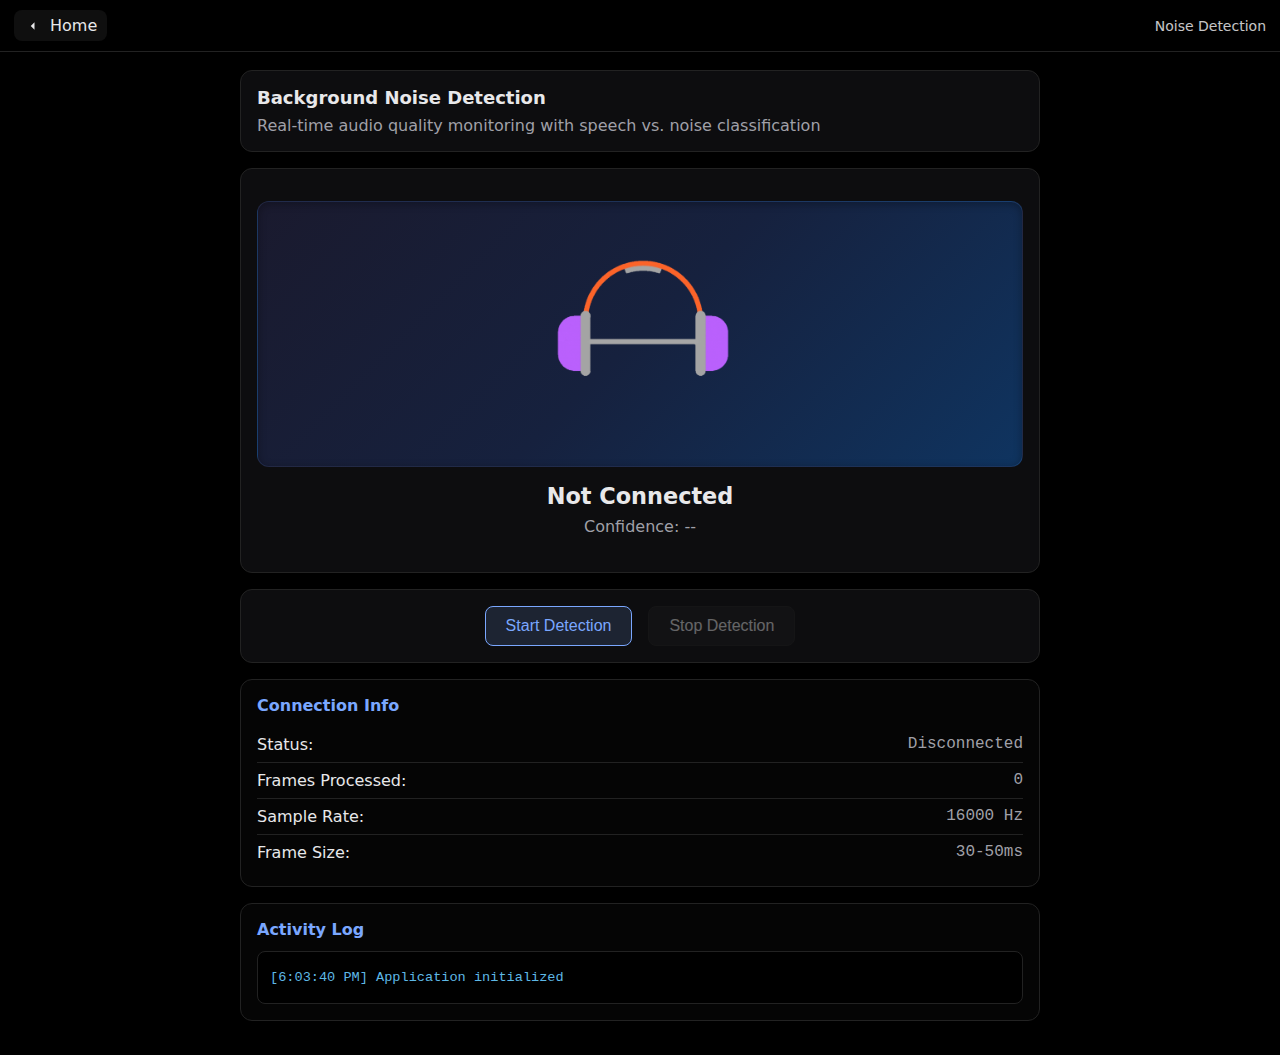
<file: base_frontend/noise-detection.html>
<!doctype html>
<html lang="en">
<head>
  <meta charset="utf-8" />
  <meta name="viewport" content="width=device-width, initial-scale=1" />
  <title>Noise Detection - Redenlab</title>
  <link rel="stylesheet" href="css/noise-detection.css">
</head>
<body>
  <!-- Back to Home -->
  <header class="topbar">
    <a class="home-link" href="index.html" aria-label="Back to Home">
      <svg width="18" height="18" viewBox="0 0 24 24" aria-hidden="true">
        <path fill="currentColor" d="M14 7l-5 5 5 5V7z"></path>
      </svg>
      Home
    </a>
    <span class="page-title">Noise Detection</span>
  </header>

  <main class="container">
    <div class="detection-container">
      <section class="card intro-card">
        <h2>Background Noise Detection</h2>
        <p class="muted">Real-time audio quality monitoring with speech vs. noise classification</p>
      </section>

      <section class="card status-card">
        <div class="status-indicator" id="statusIndicator">
          <img src="assets/no_peech.png" alt="Speech Indicator" class="indicator-image" id="indicatorImage">
        </div>
        <p class="status-text" id="statusText">Not Connected</p>
        <p class="confidence-text" id="confidenceText">Confidence: --</p>
      </section>

      <section class="card controls-card">
        <div class="controls">
          <button id="startDetectionBtn" class="btn btn-primary">Start Detection</button>
          <button id="stopDetectionBtn" class="btn btn-secondary" disabled>Stop Detection</button>
        </div>
      </section>

      <section class="card info-panel">
        <h3>Connection Info</h3>
        <div class="info-row">
          <span class="info-label">Status:</span>
          <span class="info-value" id="connectionStatus">Disconnected</span>
        </div>
        <div class="info-row">
          <span class="info-label">Frames Processed:</span>
          <span class="info-value" id="frameCount">0</span>
        </div>
        <div class="info-row">
          <span class="info-label">Sample Rate:</span>
          <span class="info-value" id="sampleRate">16000 Hz</span>
        </div>
        <div class="info-row">
          <span class="info-label">Frame Size:</span>
          <span class="info-value" id="frameSize">30-50ms</span>
        </div>
      </section>

      <section class="card logs-panel">
        <h3>Activity Log</h3>
        <div id="logContainer" class="log-container"></div>
      </section>
    </div>
  </main>

  <script src="js/config.js"></script>
  <script src="js/noiseDetector.js"></script>
  <script src="js/audioProcessor.js"></script>
  <script src="js/websocketClient.js"></script>
  <script src="js/noise-detection.js"></script>
  <script>
    // Keyboard shortcut to return home
    document.addEventListener('keydown', e => {
      if (e.key === 'Escape') window.location.href = 'index.html';
    });
  </script>
</body>
</html>
</file>
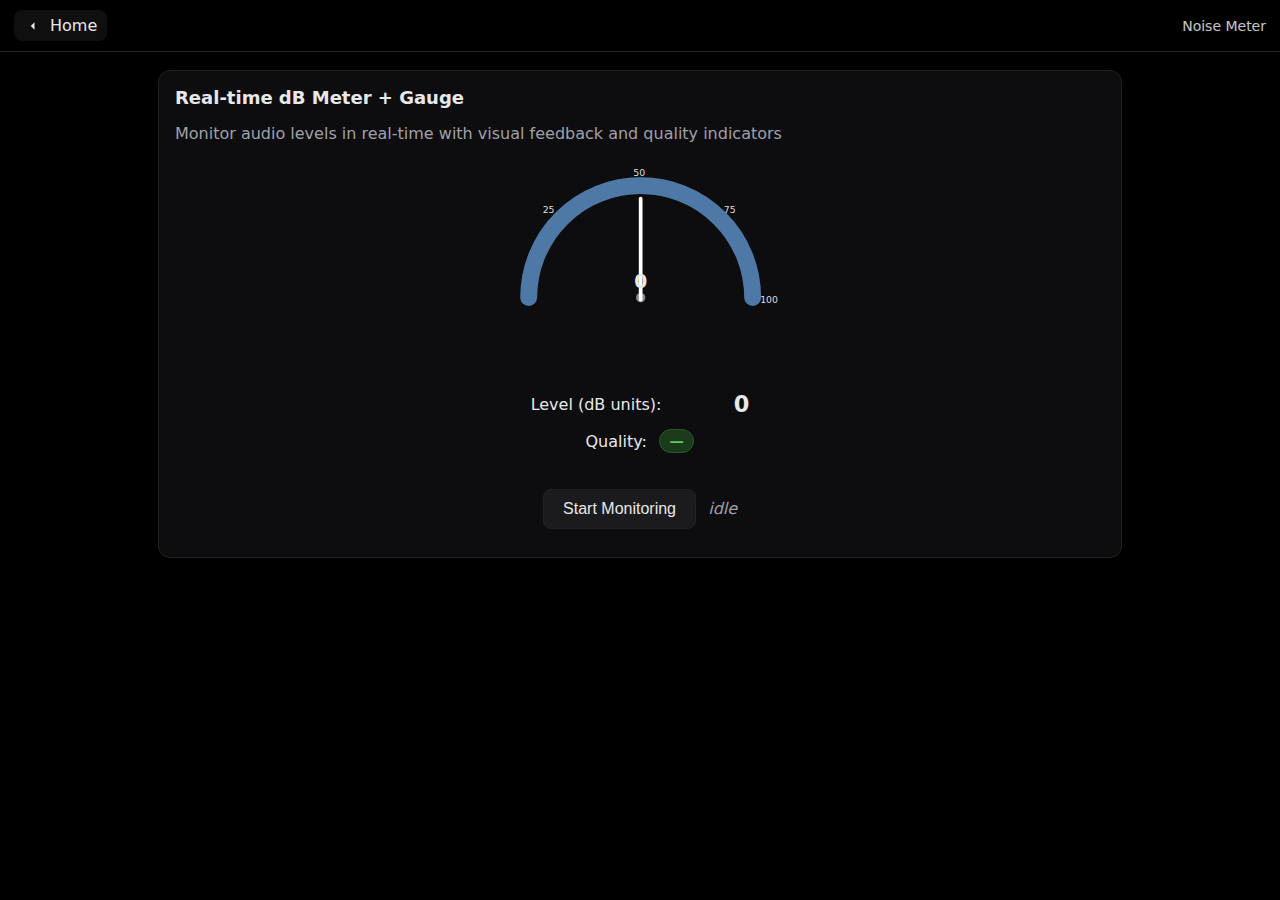
<file: base_frontend/noise-meter.html>
<!doctype html>
<html lang="en">
<head>
  <meta charset="utf-8" />
  <meta name="viewport" content="width=device-width, initial-scale=1" />
  <title>Noise Meter - Redenlab</title>
  <style>
    :root {
      --text: #e8e8ea;
      --muted: #a0a0a8;
      --border: #222;
      --btn-bg: rgba(255,255,255,0.06);
      --btn-bg-hover: rgba(255,255,255,0.12);
      --focus: #7aa7ff;
      --gauge-size: 280px;
    }
    * { box-sizing: border-box; }
    html, body { height: 100%; }
    body {
      margin: 0;
      background: #000;
      color: var(--text);
      font-family: system-ui, -apple-system, Segoe UI, Roboto, Helvetica, Arial, "Apple Color Emoji", "Segoe UI Emoji";
    }

    /* Top bar with Back to Home */
    .topbar {
      position: sticky; top: 0; z-index: 100;
      display: flex; align-items: center; gap: 12px;
      padding: 10px 14px;
      background: #000;
      color: var(--text);
      border-bottom: 1px solid var(--border);
    }
    .home-link {
      display: inline-flex; align-items: center; gap: 8px;
      color: var(--text);
      text-decoration: none;
      padding: 6px 10px; border-radius: 8px;
      background: var(--btn-bg);
    }
    .home-link:hover { background: var(--btn-bg-hover); }
    .home-link:focus { outline: none; box-shadow: 0 0 0 3px var(--focus); }
    .page-title { opacity: .85; font-size: 14px; margin-left: auto; }

    /* Content wrapper */
    .container {
      padding: 18px;
      max-width: 1000px;
      margin: 0 auto;
    }
    .card {
      border: 1px solid var(--border);
      border-radius: 12px;
      padding: 16px;
      background: #0d0d0f;
    }
    .card h2 { margin: 0 0 10px; font-size: 18px; }
    .muted { color: var(--muted); }

    /* Noise Meter Styles */
    .row {
      display: flex;
      justify-content: center;
      align-items: center;
      gap: 0.75rem;
      margin: 0.75rem 0;
      flex-wrap: wrap;
    }

    #visuals {
      height: 1rem;
      width: 0rem;
      background: black;
      border-radius: 0.5rem;
      transition: width 0.1s linear, background 0.1s linear;
    }

    #db {
      font-weight: 700;
      font-size: 1.4rem;
      min-width: 4rem;
      text-align: right;
    }

    button {
      padding: 0.6rem 1.2rem;
      background: var(--btn-bg);
      color: var(--text);
      border: 1px solid var(--border);
      border-radius: 8px;
      cursor: pointer;
      font-size: 1rem;
      font-weight: 500;
      transition: all 0.2s ease;
    }

    button:hover:not(:disabled) {
      background: var(--btn-bg-hover);
    }

    button:disabled {
      opacity: 0.4;
      cursor: not-allowed;
    }

    /* Gauge styling */
    .centered {
      display: flex;
      justify-content: center;
      align-items: center;
      width: 100%;
    }

    .gauge-wrap {
      width: var(--gauge-size);
      height: calc(var(--gauge-size) / 2 + 40px);
      position: relative;
      left: 10px;
    }

    .gauge {
      width: 100%;
      height: auto;
      display: block;
    }

    .needle {
      transform-origin: 140px 140px;
      transition: transform 0.08s linear;
    }

    .tick text {
      font-size: 10px;
      fill: #ddd;
    }

    .label-big {
      font-weight: 700;
      font-size: 20px;
      fill: var(--text);
      text-anchor: middle;
    }

    .quality-pill {
      display: inline-block;
      padding: 0.2rem 0.6rem;
      border-radius: 999px;
      font-weight: 600;
      font-size: 0.9rem;
    }

    .ok {
      background: #1a3a1a;
      color: #5ecc5e;
      border: 1px solid #2d5a2d;
    }

    .warn {
      background: #3a2f1a;
      color: #e6b35e;
      border: 1px solid #5a4a2d;
    }

    .bad {
      background: #3a1a1a;
      color: #e65e5e;
      border: 1px solid #5a2d2d;
    }

    .gauge-arc {
      transition: stroke 0.08s linear;
    }

    #status {
      color: var(--muted);
      font-style: italic;
    }

    @media (max-width: 768px) {
      .gauge-wrap {
        --gauge-size: 220px;
      }
      .row {
        flex-direction: column;
      }
    }
  </style>
</head>
<body>
  <!-- Back to Home -->
  <header class="topbar">
    <a class="home-link" href="index.html" aria-label="Back to Home">
      <svg width="18" height="18" viewBox="0 0 24 24" aria-hidden="true">
        <path fill="currentColor" d="M14 7l-5 5 5 5V7z"></path>
      </svg>
      Home
    </a>
    <span class="page-title">Noise Meter</span>
  </header>

  <main class="container">
    <section class="card">
      <h2>Real-time dB Meter + Gauge</h2>
      <p class="muted">Monitor audio levels in real-time with visual feedback and quality indicators</p>

      <!-- Gauge + readout -->
      <div class="row" style="align-items:flex-start; gap:2rem; margin-top: 1.5rem;">
        <div class="centered">
          <div class="gauge-wrap">
            <!-- SVG semicircle gauge -->
            <svg class="gauge" viewBox="0 0 300 190" aria-label="dB gauge">
              <!-- Background arc -->
              <path d="M20,140 A120,120 0 0 1 260,140" fill="none" stroke="#333" stroke-width="18" />
              <!-- Foreground arc (colored by level) -->
              <path id="gaugeArc" class="gauge-arc" d="M20,140 A120,120 0 0 1 260,140" fill="none" stroke="#4e79a7" stroke-linecap="round" stroke-width="18" />

              <!-- Ticks -->
              <g class="tick" transform="translate(140,140)">
                <g transform="rotate(-90) translate(0,-140)">
                  <line y1="0" y2="0" stroke="#666" stroke-width="2"/>
                  <text y="-10" transform="rotate(90) translate(-10,18)">0</text>
                </g>
                <g transform="rotate(-45) translate(0,-140)">
                  <line y1="0" y2="0" stroke="#666" stroke-width="2"/>
                  <text y="-10" transform="rotate(45) translate(-6,18)">25</text>
                </g>
                <g transform="rotate(0) translate(0,-140)">
                  <line y1="0" y2="0" stroke="#666" stroke-width="2"/>
                  <text y="-10" transform="rotate(0) translate(-8,20)">50</text>
                </g>
                <g transform="rotate(45) translate(0,-140)">
                  <line y1="0" y2="0" stroke="#666" stroke-width="2"/>
                  <text y="-10" transform="rotate(-45) translate(-10,18)">75</text>
                </g>
                <g transform="rotate(90) translate(0,-140)">
                  <line y1="0" y2="0" stroke="#666" stroke-width="2"/>
                  <text y="-10" transform="rotate(-90) translate(-12,16)">100</text>
                </g>
              </g>

              <!-- Needle pivot + needle -->
              <circle cx="140" cy="140" r="5" fill="#888"/>
              <g id="needle" class="needle">
                <rect x="138" y="32" width="4" height="112" rx="2" ry="2" fill="#fff"/>
              </g>

              <!-- Big center label -->
              <text id="gaugeValue" x="140" y="130" class="label-big">0</text>
            </svg>
          </div>
        </div>

        <div>
          <div class="row">
            <span>Level (dB units):</span>
            <div id="visuals"></div>
            <span id="db">0</span>
          </div>
          <div class="row">
            <span>Quality:</span>
            <span id="quality" class="quality-pill ok">—</span>
          </div>
        </div>
      </div>

      <div class="row" style="margin-top: 1.5rem;">
        <button id="startBtn">Start Monitoring</button>
        <span id="status">idle</span>
      </div>
    </section>
  </main>

  <script>
    // Noise Meter Logic
    let localDbValues = [];
    const REFRESH_MS = 50;
    const OFFSET_DB = 0;
    const MAX_DB = 100;

    let color = 'green';
    let context, analyser, interval;

    const $ = (id) => document.getElementById(id);
    const clamp = (x, a, b) => Math.min(b, Math.max(a, x));

    function valueToAngle(v) {
      const ratio = clamp(v / MAX_DB, 0, 1);
      return -90 + ratio * 180;
    }

    function setNeedle(v) {
      const angle = valueToAngle(v);
      const needle = $('needle');
      if (needle) {
        needle.style.transform = `rotate(${angle}deg)`;
      }
    }

    function setGaugeArcColor(decibels) {
      let stroke = '#4e79a7';
      if (decibels < 50) stroke = '#2ca02c';
      else if (decibels < 70) stroke = '#d4a72c';
      else if (decibels < 90) stroke = '#f28e2b';
      else stroke = '#d62728';

      const gaugeArc = $('gaugeArc');
      if (gaugeArc) {
        gaugeArc.setAttribute('stroke', stroke);
      }
    }

    function setQualityPill(decibels) {
      const q = $('quality');
      if (!q) return;

      if (decibels < 50) {
        q.textContent = 'Quiet';
        q.className = 'quality-pill ok';
      } else if (decibels < 70) {
        q.textContent = 'Moderate';
        q.className = 'quality-pill ok';
      } else if (decibels < 90) {
        q.textContent = 'Noisy';
        q.className = 'quality-pill warn';
      } else {
        q.textContent = 'Too loud';
        q.className = 'quality-pill bad';
      }
    }

    function changeColor(decibels) {
      if (decibels < 50) color = 'green';
      else if (decibels < 70) color = 'yellow';
      else if (decibels < 90) color = 'orange';
      else color = 'red';

      const visuals = $("visuals");
      const db = $("db");

      if (visuals) {
        visuals.style.width = (decibels * 2 / 10) + "rem";
        visuals.style.background = (decibels >= 70) ? 'red' : '#666';
      }
      if (db) db.style.color = color;
    }

    function updateDb() {
      const dbEl = $("db");
      if (!dbEl) return;

      let volume = localDbValues.length
        ? Math.round(localDbValues.reduce((a,b)=>a+b, 0) / localDbValues.length)
        : 0;
      if (!isFinite(volume)) volume = 0;

      dbEl.innerText = volume;
      localDbValues = [];
      changeColor(volume);

      setNeedle(volume);
      const gaugeValue = $('gaugeValue');
      if (gaugeValue) gaugeValue.textContent = volume;
      setGaugeArcColor(volume);
      setQualityPill(volume);
    }

    async function startNoiseMeter() {
      const statusEl = $("status");
      const startBtn = $("startBtn");

      if (statusEl) statusEl.textContent = "requesting mic…";

      try {
        const stream = await navigator.mediaDevices.getUserMedia({ audio: true, video: false });
        if (statusEl) statusEl.textContent = "listening";

        context = new (window.AudioContext || window.webkitAudioContext)();
        const source = context.createMediaStreamSource(stream);
        const processor = context.createScriptProcessor(2048, 1, 1);
        analyser = context.createAnalyser();

        analyser.smoothingTimeConstant = 0.8;
        analyser.fftSize = 256;

        source.connect(analyser);
        analyser.connect(processor);
        processor.connect(context.destination);

        processor.onaudioprocess = () => {
          const data = new Uint8Array(analyser.frequencyBinCount);
          analyser.getByteFrequencyData(data);
          let rms = 0;
          for (let i = 0; i < data.length; i++) {
            if (data[i] > 120) data[i] = 120;
            rms += data[i] * data[i];
          }
          rms = Math.sqrt(rms / data.length);
          const value = rms + OFFSET_DB;
          localDbValues.push(value);
        };

        if (interval) clearInterval(interval);
        interval = setInterval(updateDb, REFRESH_MS);
        if (startBtn) startBtn.disabled = true;

      } catch (e) {
        console.error(e);
        if (statusEl) statusEl.textContent = "mic denied/unavailable";
      }
    }

    document.addEventListener('DOMContentLoaded', function() {
      const startBtn = $("startBtn");
      if (startBtn) startBtn.addEventListener("click", startNoiseMeter);
    });

    // Keyboard shortcut to return home
    document.addEventListener('keydown', e => {
      if (e.key === 'Escape') window.location.href = 'index.html';
    });
  </script>
</body>
</html>
</file>
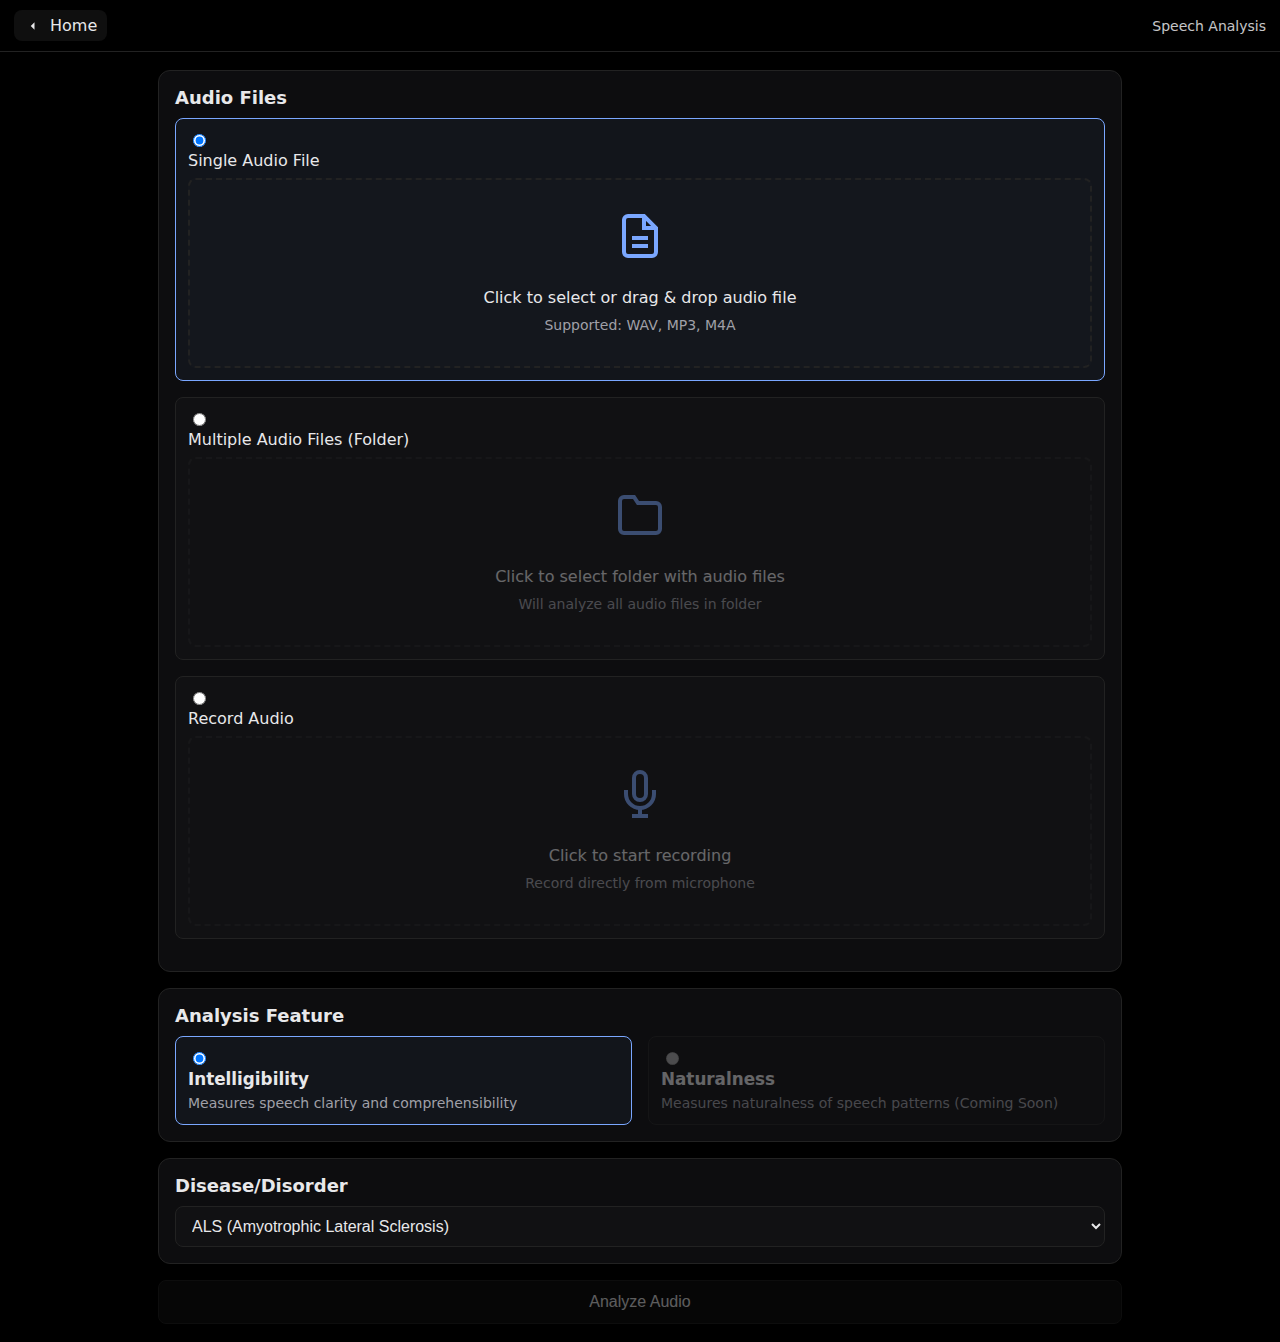
<file: base_frontend/speech-analysis.html>
<!doctype html>
<html lang="en">
<head>
  <meta charset="utf-8" />
  <meta name="viewport" content="width=device-width, initial-scale=1" />
  <title>Speech Analysis - Redenlab</title>
  <link rel="stylesheet" href="css/speech-analysis.css">
</head>
<body>
  <!-- Back to Home -->
  <header class="topbar">
    <a class="home-link" href="index.html" aria-label="Back to Home">
      <svg width="18" height="18" viewBox="0 0 24 24" aria-hidden="true">
        <path fill="currentColor" d="M14 7l-5 5 5 5V7z"></path>
      </svg>
      Home
    </a>
    <span class="page-title">Speech Analysis</span>
  </header>

  <main class="container">
    <div class="analysis-container">
      <form id="analysisForm" class="analysis-form">
        <!-- File Upload Section -->
        <section class="card upload-section">
          <h2>Audio Files</h2>
          <div class="upload-options">
            <div class="upload-type">
              <input type="radio" id="singleFile" name="uploadType" value="single" checked>
              <label for="singleFile">Single Audio File</label>
              <input type="file" id="fileInput" accept=".wav,.mp3,.m4a" style="display: none;">
              <div class="upload-area" id="singleUploadArea">
                <div class="upload-content">
                  <svg width="48" height="48" viewBox="0 0 24 24" fill="none" stroke="currentColor" stroke-width="2">
                    <path d="M14 2H6a2 2 0 0 0-2 2v16a2 2 0 0 0 2 2h12a2 2 0 0 0 2-2V8z"></path>
                    <polyline points="14,2 14,8 20,8"></polyline>
                    <line x1="16" y1="13" x2="8" y2="13"></line>
                    <line x1="16" y1="17" x2="8" y2="17"></line>
                  </svg>
                  <p>Click to select or drag & drop audio file</p>
                  <span class="file-types">Supported: WAV, MP3, M4A</span>
                </div>
              </div>
            </div>

            <div class="upload-type">
              <input type="radio" id="multipleFiles" name="uploadType" value="multiple">
              <label for="multipleFiles">Multiple Audio Files (Folder)</label>
              <input type="file" id="folderInput" webkitdirectory multiple accept=".wav,.mp3,.m4a" style="display: none;">
              <div class="upload-area disabled" id="folderUploadArea">
                <div class="upload-content">
                  <svg width="48" height="48" viewBox="0 0 24 24" fill="none" stroke="currentColor" stroke-width="2">
                    <path d="M22 19a2 2 0 0 1-2 2H4a2 2 0 0 1-2-2V5a2 2 0 0 1 2-2h5l2 3h9a2 2 0 0 1 2 2z"></path>
                  </svg>
                  <p>Click to select folder with audio files</p>
                  <span class="file-types">Will analyze all audio files in folder</span>
                </div>
              </div>
            </div>

            <div class="upload-type">
              <input type="radio" id="recordAudio" name="uploadType" value="record">
              <label for="recordAudio">Record Audio</label>
              <div class="upload-area disabled" id="recordUploadArea">
                <div class="upload-content">
                  <svg width="48" height="48" viewBox="0 0 24 24" fill="none" stroke="currentColor" stroke-width="2">
                    <path d="M12 1a3 3 0 0 0-3 3v8a3 3 0 0 0 6 0V4a3 3 0 0 0-3-3z"></path>
                    <path d="M19 10v2a7 7 0 0 1-14 0v-2"></path>
                    <line x1="12" y1="19" x2="12" y2="23"></line>
                    <line x1="8" y1="23" x2="16" y2="23"></line>
                  </svg>
                  <p>Click to start recording</p>
                  <span class="file-types">Record directly from microphone</span>
                  <div class="recording-controls" id="recordingControls" style="display: none;">
                    <button type="button" id="startRecordBtn" class="record-btn start">
                      <svg width="20" height="20" viewBox="0 0 24 24" fill="currentColor">
                        <circle cx="12" cy="12" r="10"></circle>
                      </svg>
                      Start Recording
                    </button>
                    <button type="button" id="stopRecordBtn" class="record-btn stop" style="display: none;">
                      <svg width="20" height="20" viewBox="0 0 24 24" fill="currentColor">
                        <rect x="6" y="6" width="12" height="12"></rect>
                      </svg>
                      Stop Recording
                    </button>
                    <div id="recordingStatus" class="recording-status"></div>
                  </div>
                </div>
              </div>
            </div>
          </div>

          <div class="selected-files" id="selectedFiles"></div>
        </section>

        <!-- Feature Selection -->
        <section class="card feature-section">
          <h2>Analysis Feature</h2>
          <div class="feature-options">
            <div class="feature-option">
              <input type="radio" id="intelligibility" name="feature" value="intelligibility" checked>
              <label for="intelligibility">
                <span class="feature-title">Intelligibility</span>
                <span class="feature-desc">Measures speech clarity and comprehensibility</span>
              </label>
            </div>
            <div class="feature-option disabled">
              <input type="radio" id="naturalness" name="feature" value="naturalness" disabled>
              <label for="naturalness" class="disabled-label">
                <span class="feature-title">Naturalness</span>
                <span class="feature-desc">Measures naturalness of speech patterns (Coming Soon)</span>
              </label>
            </div>
          </div>
        </section>

        <!-- Disease/Disorder Selection -->
        <section class="card disorder-section">
          <h2>Disease/Disorder</h2>
          <select id="disorderSelect" name="disorder" class="disorder-dropdown">
            <option value="als">ALS (Amyotrophic Lateral Sclerosis)</option>
            <option value="dementia" disabled>Dementia (Coming Soon)</option>
            <option value="parkinsons" disabled>Parkinson's Disease (Coming Soon)</option>
            <option value="stroke" disabled>Stroke (Coming Soon)</option>
            <option value="dysarthria" disabled>Dysarthria (Coming Soon)</option>
            <option value="apraxia" disabled>Apraxia (Coming Soon)</option>
          </select>
        </section>

        <!-- Submit Button -->
        <section class="submit-section">
          <button type="submit" id="submitBtn" class="submit-btn" disabled>
            <span class="btn-text">Analyze Audio</span>
            <span class="btn-loading" style="display: none;">
              <svg class="spinner" width="20" height="20" viewBox="0 0 24 24">
                <circle cx="12" cy="12" r="10" fill="none" stroke="currentColor" stroke-width="2" stroke-linecap="round" stroke-dasharray="31.416" stroke-dashoffset="31.416">
                  <animate attributeName="stroke-dasharray" dur="2s" values="0 31.416;15.708 15.708;0 31.416" repeatCount="indefinite"/>
                  <animate attributeName="stroke-dashoffset" dur="2s" values="0;-15.708;-31.416" repeatCount="indefinite"/>
                </circle>
              </svg>
              Processing...
            </span>
          </button>
        </section>
      </form>

      <!-- Results Section -->
      <section class="card results-section" id="resultsSection" style="display: none;">
        <h2>Analysis Results</h2>
        <div class="results-container" id="resultsContainer"></div>
        <div class="download-section">
          <button id="downloadCsvBtn" class="download-btn">
            <svg width="20" height="20" viewBox="0 0 24 24" fill="none" stroke="currentColor" stroke-width="2">
              <path d="M21 15v4a2 2 0 0 1-2 2H5a2 2 0 0 1-2-2v-4"></path>
              <polyline points="7,10 12,15 17,10"></polyline>
              <line x1="12" y1="15" x2="12" y2="3"></line>
            </svg>
            Download Results (CSV)
          </button>
        </div>
      </section>
    </div>
  </main>

  <script src="js/speech-analysis.js"></script>
  <script>
    // Keyboard shortcut to return home
    document.addEventListener('keydown', e => {
      if (e.key === 'Escape') window.location.href = 'index.html';
    });
  </script>
</body>
</html>
</file>
<file: base_frontend/css/noise-detection.css>
/* Noise Detection Styles - Black Theme */
:root {
  --text: #e8e8ea;
  --muted: #a0a0a8;
  --border: #222;
  --btn-bg: rgba(255,255,255,0.06);
  --btn-bg-hover: rgba(255,255,255,0.12);
  --focus: #7aa7ff;
  --accent: #7aa7ff;
}

* { box-sizing: border-box; }
html, body { height: 100%; }

body {
  margin: 0;
  background: #000;
  color: var(--text);
  font-family: system-ui, -apple-system, Segoe UI, Roboto, Helvetica, Arial, "Apple Color Emoji", "Segoe UI Emoji";
}

/* Top bar */
.topbar {
  position: sticky; top: 0; z-index: 100;
  display: flex; align-items: center; gap: 12px;
  padding: 10px 14px;
  background: #000;
  color: var(--text);
  border-bottom: 1px solid var(--border);
}

.home-link {
  display: inline-flex; align-items: center; gap: 8px;
  color: var(--text);
  text-decoration: none;
  padding: 6px 10px; border-radius: 8px;
  background: var(--btn-bg);
}

.home-link:hover { background: var(--btn-bg-hover); }
.home-link:focus { outline: none; box-shadow: 0 0 0 3px var(--focus); }
.page-title { opacity: .85; font-size: 14px; margin-left: auto; }

/* Content */
.container {
  padding: 18px;
  max-width: 900px;
  margin: 0 auto;
}

.detection-container {
  max-width: 800px;
  margin: 0 auto;
}

.card {
  border: 1px solid var(--border);
  border-radius: 12px;
  padding: 16px;
  background: #0d0d0f;
  margin-bottom: 16px;
}

.card h2 { margin: 0 0 8px; font-size: 18px; }
.card h3 { margin: 0 0 12px; font-size: 16px; color: var(--accent); }
.muted { color: var(--muted); }

/* Intro Card */
.intro-card p {
  margin: 4px 0 0;
}

/* Status Card */
.status-card {
  text-align: center;
  padding: 2rem 1rem;
}

.status-indicator {
  margin-bottom: 1rem;
  display: flex;
  justify-content: center;
  align-items: center;
  background: linear-gradient(135deg, #1a1a2e 0%, #16213e 50%, #0f3460 100%);
  border-radius: 12px;
  padding: 2rem;
  box-shadow: inset 0 2px 8px rgba(0, 0, 0, 0.3);
  border: 1px solid rgba(122, 167, 255, 0.1);
}

.indicator-image {
  max-width: 200px;
  height: auto;
  transition: opacity 0.4s ease;
}

.indicator-image.processing {
  opacity: 0.9;
}

.indicator-image.clean {
  opacity: 1;
}

.indicator-image.noisy {
  opacity: 1;
}

.status-text {
  font-size: 1.4rem;
  font-weight: 600;
  color: var(--text);
  margin: 0.5rem 0;
}

.confidence-text {
  color: var(--muted);
  font-size: 1rem;
  margin: 0.25rem 0;
}

/* Controls */
.controls-card {
  padding: 1rem;
}

.controls {
  display: flex;
  justify-content: center;
  gap: 1rem;
  flex-wrap: wrap;
}

.btn {
  padding: 10px 20px;
  border: 1px solid var(--border);
  border-radius: 8px;
  font-size: 1rem;
  font-weight: 500;
  cursor: pointer;
  transition: all 0.3s ease;
}

.btn-primary {
  background: rgba(122, 167, 255, 0.15);
  border-color: var(--accent);
  color: var(--accent);
}

.btn-primary:hover:not(:disabled) {
  background: rgba(122, 167, 255, 0.25);
}

.btn-secondary {
  background: var(--btn-bg);
  color: var(--text);
}

.btn-secondary:hover:not(:disabled) {
  background: var(--btn-bg-hover);
}

.btn:disabled {
  opacity: 0.4;
  cursor: not-allowed;
}

/* Info Panel */
.info-panel {
  background: rgba(255,255,255,0.02);
}

.info-row {
  display: flex;
  justify-content: space-between;
  padding: 8px 0;
  border-bottom: 1px solid var(--border);
}

.info-row:last-child {
  border-bottom: none;
}

.info-label {
  font-weight: 500;
  color: var(--text);
}

.info-value {
  color: var(--muted);
  font-family: 'Courier New', monospace;
}

/* Logs Panel */
.logs-panel {
  background: rgba(255,255,255,0.02);
}

.log-container {
  max-height: 300px;
  overflow-y: auto;
  background: #000;
  border-radius: 8px;
  padding: 12px;
  font-family: 'Courier New', monospace;
  font-size: 0.85rem;
  border: 1px solid var(--border);
}

.log-entry {
  padding: 4px 0;
  color: var(--text);
  line-height: 1.4;
}

.log-entry.error {
  color: #e65e5e;
}

.log-entry.success {
  color: #5ecc5e;
}

.log-entry.info {
  color: #5eb8e6;
}

/* Scrollbar styling */
.log-container::-webkit-scrollbar {
  width: 8px;
}

.log-container::-webkit-scrollbar-track {
  background: rgba(255,255,255,0.05);
  border-radius: 4px;
}

.log-container::-webkit-scrollbar-thumb {
  background: rgba(255,255,255,0.2);
  border-radius: 4px;
}

.log-container::-webkit-scrollbar-thumb:hover {
  background: rgba(255,255,255,0.3);
}

/* Responsive */
@media (max-width: 768px) {
  .container {
    padding: 12px;
  }

  .card {
    padding: 12px;
  }

  .status-card {
    padding: 1.5rem 1rem;
  }

  .indicator-image {
    max-width: 150px;
  }

  .status-text {
    font-size: 1.2rem;
  }

  .controls {
    flex-direction: column;
  }

  .btn {
    width: 100%;
  }
}
</file>
<file: base_frontend/css/speech-analysis.css>
/* Speech Analysis Styles - Black Theme */
:root {
  --text: #e8e8ea;
  --muted: #a0a0a8;
  --border: #222;
  --btn-bg: rgba(255,255,255,0.06);
  --btn-bg-hover: rgba(255,255,255,0.12);
  --focus: #7aa7ff;
  --accent: #7aa7ff;
}

* { box-sizing: border-box; }
html, body { height: 100%; }

body {
  margin: 0;
  background: #000;
  color: var(--text);
  font-family: system-ui, -apple-system, Segoe UI, Roboto, Helvetica, Arial, "Apple Color Emoji", "Segoe UI Emoji";
}

/* Top bar */
.topbar {
  position: sticky; top: 0; z-index: 100;
  display: flex; align-items: center; gap: 12px;
  padding: 10px 14px;
  background: #000;
  color: var(--text);
  border-bottom: 1px solid var(--border);
}

.home-link {
  display: inline-flex; align-items: center; gap: 8px;
  color: var(--text);
  text-decoration: none;
  padding: 6px 10px; border-radius: 8px;
  background: var(--btn-bg);
}

.home-link:hover { background: var(--btn-bg-hover); }
.home-link:focus { outline: none; box-shadow: 0 0 0 3px var(--focus); }
.page-title { opacity: .85; font-size: 14px; margin-left: auto; }

/* Content */
.container {
  padding: 18px;
  max-width: 1000px;
  margin: 0 auto;
}

.card {
  border: 1px solid var(--border);
  border-radius: 12px;
  padding: 16px;
  background: #0d0d0f;
  margin-bottom: 16px;
}

.card h2 { margin: 0 0 10px; font-size: 18px; }
.muted { color: var(--muted); }

/* Upload Section */
.upload-options {
  display: flex;
  flex-direction: column;
  gap: 1rem;
}

.upload-type {
  border: 1px solid var(--border);
  border-radius: 8px;
  padding: 12px;
  background: rgba(255,255,255,0.02);
  transition: all 0.3s ease;
}

.upload-type:has(input:checked) {
  border-color: var(--accent);
  background: rgba(122, 167, 255, 0.05);
}

.upload-type label {
  display: block;
  font-weight: 500;
  margin-bottom: 0.5rem;
  cursor: pointer;
  color: var(--text);
}

.upload-type input[type="radio"] {
  margin-right: 8px;
}

.upload-area {
  border: 2px dashed var(--border);
  border-radius: 8px;
  padding: 2rem;
  text-align: center;
  cursor: pointer;
  transition: all 0.3s ease;
  background: rgba(255,255,255,0.01);
  margin-top: 8px;
}

.upload-area:hover:not(.disabled) {
  border-color: var(--accent);
  background: rgba(122, 167, 255, 0.05);
}

.upload-area.disabled {
  opacity: 0.4;
  cursor: not-allowed;
}

.upload-content svg {
  color: var(--accent);
  margin-bottom: 1rem;
}

.upload-content p {
  margin: 0.5rem 0;
  color: var(--text);
}

.file-types {
  color: var(--muted);
  font-size: 0.875rem;
}

/* Feature Options */
.feature-options {
  display: flex;
  gap: 1rem;
  flex-wrap: wrap;
}

.feature-option {
  flex: 1;
  min-width: 250px;
  border: 1px solid var(--border);
  border-radius: 8px;
  padding: 12px;
  background: rgba(255,255,255,0.02);
  transition: all 0.3s ease;
}

.feature-option:has(input:checked) {
  border-color: var(--accent);
  background: rgba(122, 167, 255, 0.05);
}

.feature-option.disabled {
  opacity: 0.4;
}

.feature-option label {
  display: block;
  cursor: pointer;
}

.feature-option input[type="radio"] {
  margin-right: 8px;
}

.feature-title {
  display: block;
  font-weight: 600;
  font-size: 1.05rem;
  margin-bottom: 0.25rem;
  color: var(--text);
}

.feature-desc {
  color: var(--muted);
  font-size: 0.875rem;
}

/* Disorder Dropdown */
.disorder-dropdown {
  width: 100%;
  padding: 10px 12px;
  border: 1px solid var(--border);
  border-radius: 8px;
  font-size: 1rem;
  background: rgba(255,255,255,0.02);
  color: var(--text);
  cursor: pointer;
  transition: all 0.3s ease;
}

.disorder-dropdown:focus {
  outline: none;
  border-color: var(--accent);
  box-shadow: 0 0 0 3px rgba(122, 167, 255, 0.1);
}

.disorder-dropdown option {
  background: #0d0d0f;
  color: var(--text);
}

/* Buttons */
.submit-btn, .download-btn {
  width: 100%;
  padding: 12px 16px;
  background: var(--btn-bg);
  color: var(--text);
  border: 1px solid var(--border);
  border-radius: 8px;
  font-size: 1rem;
  font-weight: 500;
  cursor: pointer;
  transition: all 0.3s ease;
  display: flex;
  align-items: center;
  justify-content: center;
  gap: 0.5rem;
}

.submit-btn:hover:not(:disabled),
.download-btn:hover {
  background: var(--btn-bg-hover);
  border-color: var(--accent);
}

.submit-btn:disabled {
  opacity: 0.4;
  cursor: not-allowed;
}

.download-btn {
  width: auto;
  display: inline-flex;
}

/* Recording Controls */
.recording-controls {
  margin-top: 1rem;
  display: flex;
  gap: 0.5rem;
  flex-wrap: wrap;
  justify-content: center;
}

.record-btn {
  padding: 8px 14px;
  border: 1px solid var(--border);
  border-radius: 6px;
  cursor: pointer;
  font-weight: 500;
  transition: all 0.3s ease;
  display: inline-flex;
  align-items: center;
  gap: 0.5rem;
}

.record-btn.start {
  background: rgba(40, 167, 69, 0.2);
  border-color: #28a745;
  color: #5ecc5e;
}

.record-btn.start:hover {
  background: rgba(40, 167, 69, 0.3);
}

.record-btn.stop {
  background: rgba(220, 53, 69, 0.2);
  border-color: #dc3545;
  color: #e65e5e;
}

.record-btn.stop:hover {
  background: rgba(220, 53, 69, 0.3);
}

.recording-status {
  width: 100%;
  text-align: center;
  margin-top: 8px;
  color: var(--muted);
}

/* Selected Files */
.selected-files {
  margin-top: 1rem;
  padding: 0;
  border-radius: 8px;
  background: transparent;
  border: none;
}

.selected-files h3 {
  color: var(--text);
  font-size: 1rem;
  font-weight: 600;
  margin-bottom: 0.75rem;
  padding-left: 0.25rem;
}

.file-item {
  background: rgba(255,255,255,0.03);
  border: 1px solid var(--border);
  border-radius: 8px;
  padding: 1rem;
  margin-bottom: 0.75rem;
  transition: all 0.3s ease;
}

.file-item:hover {
  background: rgba(255,255,255,0.05);
  border-color: var(--accent);
  box-shadow: 0 2px 8px rgba(122, 167, 255, 0.1);
}

.file-item:last-child {
  margin-bottom: 0;
}

.file-info {
  display: flex;
  align-items: center;
  gap: 0.75rem;
  margin-bottom: 0.75rem;
}

.file-info svg {
  color: var(--accent);
  flex-shrink: 0;
}

.file-name {
  font-weight: 600;
  color: var(--text);
  font-size: 0.95rem;
  word-break: break-word;
}

.file-size {
  font-size: 0.8rem;
  color: var(--muted);
  margin-top: 0.15rem;
}

.audio-controls {
  display: flex;
  align-items: center;
  gap: 0.75rem;
}

.play-btn {
  background: rgba(122, 167, 255, 0.15);
  border: 1px solid rgba(122, 167, 255, 0.3);
  border-radius: 6px;
  padding: 0.5rem;
  cursor: pointer;
  display: flex;
  align-items: center;
  justify-content: center;
  transition: all 0.3s ease;
  flex-shrink: 0;
}

.play-btn:hover {
  background: rgba(122, 167, 255, 0.25);
  transform: scale(1.05);
}

.play-btn svg {
  color: var(--accent);
}

.audio-player {
  flex: 1;
  height: 6px;
  background: rgba(255,255,255,0.1);
  border-radius: 3px;
  overflow: hidden;
  cursor: pointer;
  position: relative;
  border: 1px solid rgba(255,255,255,0.05);
}

.audio-player:hover {
  background: rgba(255,255,255,0.15);
}

.audio-progress {
  height: 100%;
  background: linear-gradient(90deg, var(--accent), rgba(122, 167, 255, 0.6));
  width: 0%;
  transition: width 0.1s linear;
  border-radius: 3px;
}

.audio-time {
  font-size: 0.8rem;
  color: var(--muted);
  min-width: 40px;
  text-align: right;
  font-family: 'Courier New', monospace;
  flex-shrink: 0;
}

/* Results */
.results-section {
  margin-top: 2rem;
}

.results-container {
  margin: 1rem 0;
  padding: 0;
  background: transparent;
  border-radius: 8px;
  border: none;
}

/* Individual Result Item */
.result-item {
  background: rgba(255,255,255,0.03);
  border: 1px solid var(--border);
  border-radius: 10px;
  padding: 1.25rem;
  margin-bottom: 1rem;
  transition: all 0.3s ease;
}

.result-item:hover {
  background: rgba(255,255,255,0.05);
  border-color: var(--accent);
  transform: translateY(-2px);
  box-shadow: 0 4px 12px rgba(122, 167, 255, 0.1);
}

.result-item:last-child {
  margin-bottom: 0;
}

/* Result Header */
.result-header {
  display: flex;
  justify-content: space-between;
  align-items: center;
  margin-bottom: 1rem;
  padding-bottom: 0.75rem;
  border-bottom: 1px solid var(--border);
}

.result-filename {
  font-weight: 600;
  font-size: 1rem;
  color: var(--text);
  flex: 1;
  word-break: break-word;
  padding-right: 1rem;
}

.result-score {
  font-size: 1.5rem;
  font-weight: 700;
  color: var(--accent);
  background: rgba(122, 167, 255, 0.1);
  padding: 0.5rem 1rem;
  border-radius: 8px;
  border: 1px solid rgba(122, 167, 255, 0.2);
  min-width: 80px;
  text-align: center;
}

/* Result Details Grid */
.result-details {
  display: grid;
  grid-template-columns: repeat(auto-fit, minmax(150px, 1fr));
  gap: 0.75rem;
}

.result-detail {
  background: rgba(0, 0, 0, 0.2);
  border: 1px solid rgba(255,255,255,0.05);
  border-radius: 6px;
  padding: 0.75rem;
}

.result-detail-label {
  font-size: 0.75rem;
  text-transform: uppercase;
  letter-spacing: 0.5px;
  color: var(--muted);
  margin-bottom: 0.25rem;
  font-weight: 500;
}

.result-detail-value {
  font-size: 1rem;
  font-weight: 600;
  color: var(--text);
}

.download-section {
  margin-top: 1rem;
  text-align: center;
}

/* Spinner */
.spinner {
  animation: spin 1s linear infinite;
}

@keyframes spin {
  from { transform: rotate(0deg); }
  to { transform: rotate(360deg); }
}

/* Responsive */
@media (max-width: 768px) {
  .container {
    padding: 12px;
  }

  .card {
    padding: 12px;
  }

  .feature-options {
    flex-direction: column;
  }

  .feature-option {
    min-width: 100%;
  }

  /* Result responsive */
  .result-item {
    padding: 1rem;
  }

  .result-header {
    flex-direction: column;
    align-items: flex-start;
    gap: 0.75rem;
  }

  .result-filename {
    padding-right: 0;
    font-size: 0.9rem;
  }

  .result-score {
    font-size: 1.25rem;
    padding: 0.4rem 0.75rem;
    align-self: flex-start;
  }

  .result-details {
    grid-template-columns: repeat(auto-fit, minmax(120px, 1fr));
    gap: 0.5rem;
  }

  .result-detail {
    padding: 0.6rem;
  }

  .result-detail-label {
    font-size: 0.7rem;
  }

  .result-detail-value {
    font-size: 0.9rem;
  }

  /* Selected Files responsive */
  .file-item {
    padding: 0.75rem;
  }

  .file-info {
    gap: 0.5rem;
  }

  .file-name {
    font-size: 0.85rem;
  }

  .file-size {
    font-size: 0.75rem;
  }

  .audio-controls {
    gap: 0.5rem;
  }

  .audio-time {
    min-width: 35px;
    font-size: 0.75rem;
  }
}
</file>
